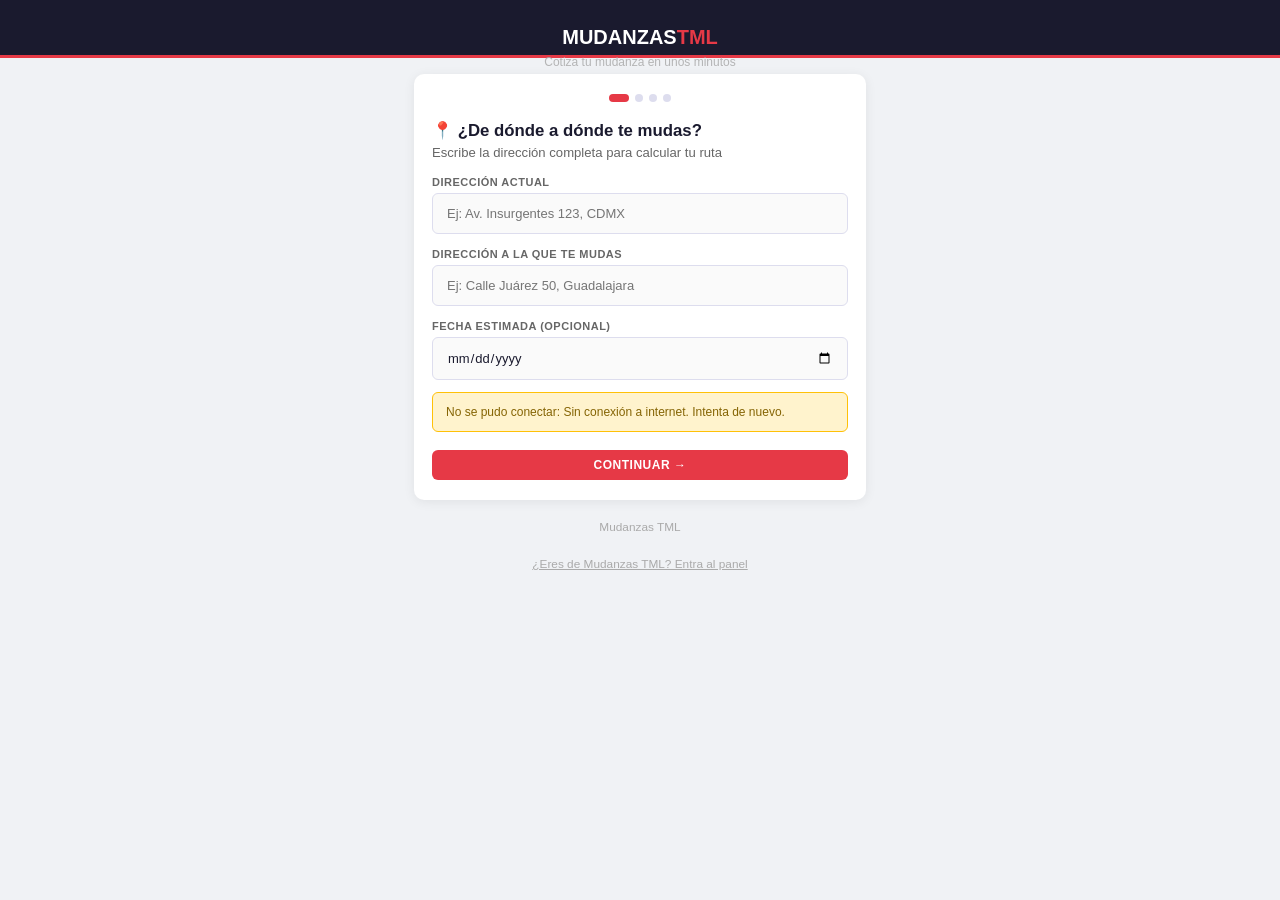
<file: cotiza.html>
<!DOCTYPE html>
<html lang="es">
<head>
<meta charset="UTF-8">
<meta name="viewport" content="width=device-width, initial-scale=1.0, viewport-fit=cover">
<title>Cotiza tu mudanza — Mudanzas TML</title>
<script src="inventario.js?v=20261118204909"></script>
<style>
*, *::before, *::after { box-sizing: border-box; margin: 0; padding: 0; }
:root {
  --primary: #1a56db;
  --primary-dark: #1e429f;
  --accent: #ff6b35;
  --success: #0e9f6e;
  --gray-50: #f9fafb;
  --gray-100: #f3f4f6;
  --gray-200: #e5e7eb;
  --gray-400: #9ca3af;
  --gray-600: #4b5563;
  --gray-800: #1f2937;
}
body {
  font-family: 'Segoe UI', system-ui, sans-serif;
  background: var(--gray-50);
  color: var(--gray-800);
  min-height: 100vh;
}
header {
  background: linear-gradient(135deg, var(--primary), var(--primary-dark));
  color: #fff; padding: 22px 16px; text-align: center;
}
header .logo { font-size: 2.2rem; }
header h1 { font-size: 1.2rem; font-weight: 800; margin-top: 4px; }
header p { font-size: .82rem; opacity: .85; margin-top: 4px; }

.wrap { max-width: 480px; margin: 0 auto; padding: 16px 14px 40px; }
.card { background: #fff; border-radius: 14px; box-shadow: 0 4px 20px rgba(0,0,0,.08); padding: 20px 18px; }

.pasos { display: flex; justify-content: center; gap: 6px; margin-bottom: 18px; }
.punto { width: 8px; height: 8px; border-radius: 50%; background: var(--gray-200); transition: .2s; }
.punto.activo { background: var(--primary); width: 20px; border-radius: 4px; }
.punto.hecho { background: var(--success); }

.section { display: none; }
.section.active { display: block; }

h2 { font-size: 1.05rem; font-weight: 700; margin-bottom: 4px; }
.desc { font-size: .82rem; color: var(--gray-600); margin-bottom: 16px; }

label { display: block; font-size: .84rem; font-weight: 600; color: var(--gray-600); margin: 14px 0 5px; }
label:first-of-type { margin-top: 0; }
input, textarea, select {
  width: 100%; padding: 12px 14px; border: 1.5px solid var(--gray-200);
  border-radius: 9px; font-size: .92rem; background: var(--gray-50);
  -webkit-appearance: none;
}
input:focus, textarea:focus { outline: none; border-color: var(--primary); background: #fff; }
textarea { min-height: 90px; resize: vertical; }
.input-row { display: grid; grid-template-columns: 1fr 1fr; gap: 10px; }

.toggle-row {
  display: flex; align-items: center; justify-content: space-between;
  padding: 12px 14px; background: var(--gray-50); border: 1.5px solid var(--gray-200);
  border-radius: 9px; margin-top: 10px;
}
.toggle-row span { font-size: .86rem; font-weight: 600; color: var(--gray-800); }
.switch { position: relative; width: 46px; height: 26px; flex-shrink: 0; }
.switch input { opacity: 0; width: 0; height: 0; }
.slider-tg { position: absolute; inset: 0; background: var(--gray-200); border-radius: 20px; cursor: pointer; transition: .2s; }
.slider-tg::before { content: ''; position: absolute; width: 20px; height: 20px; left: 3px; top: 3px; background: #fff; border-radius: 50%; transition: .2s; }
.switch input:checked + .slider-tg { background: var(--success); }
.switch input:checked + .slider-tg::before { transform: translateX(20px); }

.btn {
  display: inline-flex; align-items: center; justify-content: center; gap: 6px;
  width: 100%; padding: 13px; border-radius: 10px; border: none;
  font-size: .95rem; font-weight: 700; cursor: pointer; margin-top: 18px;
}
.btn-primary { background: var(--primary); color: #fff; }
.btn-primary:disabled { opacity: .5; cursor: not-allowed; }
.btn-outline { background: #fff; border: 2px solid var(--gray-200); color: var(--gray-600); margin-top: 10px; }
.btn-accent { background: var(--accent); color: #fff; }
.btn-row { display: flex; gap: 10px; }
.btn-row .btn { margin-top: 0; }

.drop-zone {
  border: 2px dashed var(--gray-200); border-radius: 10px; padding: 24px 14px;
  text-align: center; cursor: pointer; background: var(--gray-50); margin-top: 4px;
}
.drop-zone:hover { border-color: var(--primary); }
.drop-zone .ic { font-size: 2rem; }
.drop-zone p { font-size: .82rem; color: var(--gray-600); margin-top: 6px; }
.preview-grid { display: grid; grid-template-columns: repeat(4, 1fr); gap: 6px; margin-top: 10px; }
.preview-grid img { width: 100%; aspect-ratio: 1; object-fit: cover; border-radius: 6px; }

.alert { padding: 10px 13px; border-radius: 8px; font-size: .82rem; margin-top: 12px; line-height: 1.5; }
.alert-info { background: #f0f2f5; color: var(--primary); border: 1px solid #ddddee; }
.alert-success { background: #f0fdf4; color: #166534; border: 1px solid #86efac; }
.alert-warn { background: #fffbeb; color: #92400e; border: 1px solid #fde68a; }

.loader { display: none; text-align: center; padding: 20px; color: var(--gray-600); font-size: .85rem; }
.spinner {
  width: 30px; height: 30px; border: 4px solid var(--gray-200);
  border-top-color: var(--primary); border-radius: 50%;
  animation: spin .8s linear infinite; margin: 0 auto 10px;
}
@keyframes spin { to { transform: rotate(360deg); } }

.resultado { text-align: center; padding: 10px 0; }
.resultado .folio { font-size: .8rem; color: var(--gray-400); }
.resultado .total { font-size: 2.4rem; font-weight: 800; color: var(--primary); margin: 8px 0; }
.resultado .vigencia { font-size: .82rem; color: var(--gray-600); }

footer { text-align: center; font-size: .74rem; color: var(--gray-400); padding: 20px 16px; }
.inv-grupo { border: 1.5px solid var(--gray-200); border-radius: 8px; margin-bottom: 6px; }
.inv-grupo summary { padding: 10px 12px; font-weight: 700; font-size: .85rem; cursor: pointer; }
.inv-fila { display: flex; justify-content: space-between; align-items: center; padding: 6px 12px; border-top: 1px solid var(--gray-100); font-size: .83rem; gap: 8px; }
.inv-fila small { color: var(--gray-400); }
.inv-ctl { display: flex; align-items: center; gap: 8px; }
.inv-ctl button { width: 34px; height: 34px; border-radius: 8px; border: 1.5px solid var(--gray-200); background: #fff; font-size: 1.1rem; cursor: pointer; }
.inv-ctl b { min-width: 20px; text-align: center; }
.tabs-inv { display: flex; gap: 6px; margin-bottom: 12px; }
.tabs-inv button { flex: 1; min-height: 40px; border: 1.5px solid var(--gray-200); background: #fff; border-radius: 8px; font-weight: 600; font-size: .78rem; cursor: pointer; color: var(--gray-600); }
.tabs-inv button.on { border-color: var(--primary); color: var(--primary); background: #f0f2f5; }
.sel-total { background: #f0f2f5; border: 1.5px solid #ddddee; border-radius: 8px; padding: 10px 12px; font-weight: 700; color: var(--primary); margin-top: 10px; text-align: center; }
</style>
<!-- Tema del sistema Mudanzas TML (mismo look que los demás módulos). Va al final: manda sobre lo de arriba. -->
<link rel="stylesheet" href="tml-theme.css?v=20261118204909">
<script>(function(){var V='20261118204909';fetch('version.txt?t='+Date.now(),{cache:'no-store'}).then(function(r){return r.text()}).then(function(v){v=v.trim();if(v&&v!==V&&location.search.indexOf('v='+v)<0){location.replace(location.pathname+'?v='+v)}}).catch(function(){})})();</script>
</head>
<body class="tml-portal">

<header>
  <h1>MUDANZAS <span class="tml-marca">TML</span></h1>
  <p>Cotiza tu mudanza en unos minutos</p>
</header>

<div class="wrap">
  <div class="card">
    <div class="pasos">
      <div class="punto activo" id="pt1"></div><div class="punto" id="pt2"></div><div class="punto" id="pt3"></div><div class="punto" id="pt4"></div>
    </div>

    <!-- PASO 1: DIRECCIONES -->
    <div class="section active" id="sec1">
      <h2>📍 ¿De dónde a dónde te mudas?</h2>
      <div class="desc">Escribe la dirección completa para calcular tu ruta</div>
      <label>Dirección actual</label>
      <input type="text" id="origen" placeholder="Ej: Av. Insurgentes 123, CDMX" maxlength="200">
      <label>Dirección a la que te mudas</label>
      <input type="text" id="destino" placeholder="Ej: Calle Juárez 50, Guadalajara" maxlength="200">
      <label>Fecha estimada (opcional)</label>
      <input type="date" id="fecha-carga">
      <div id="error-1" class="alert alert-warn" style="display:none"></div>
      <div id="loader-1" class="loader"><div class="spinner"></div>Buscando direcciones y calculando tu ruta...</div>
      <button class="btn btn-primary" id="btn-paso1" onclick="irASiguiente()">Continuar →</button>
    </div>

    <!-- PASO 2: INVENTARIO -->
    <div class="section" id="sec2">
      <h2>📦 ¿Qué vas a mudar?</h2>
      <div class="desc">Marca tus muebles o escribe la lista — calculamos el tamaño del camión</div>
      <div class="tabs-inv">
        <button class="on" id="tb-lista" onclick="tabInv('lista')">🪑 Elegir muebles</button>
        <button id="tb-texto" onclick="tabInv('texto')">✍️ Escribir lista</button>
        <button id="tb-fotos" onclick="tabInv('fotos')">📷 Foto de lista</button>
      </div>
      <div id="pn-lista">
        <div id="selector-muebles"></div>
        <div class="sel-total" id="sel-total">0 m³</div>
      </div>
      <div id="pn-texto" style="display:none">
        <label style="margin-top:0">Escribe o pega la lista de tus cosas</label>
        <textarea id="texto-inventario" maxlength="5000" placeholder="Ej: 1 sofá de 3 plazas, cama queen, refrigerador, 2 roperos..."></textarea>
      </div>
      <div id="pn-fotos" style="display:none">
        <div class="drop-zone" onclick="document.getElementById('file-input').click()">
          <div class="ic">📷</div>
          <p>Toca para subir una foto o captura de tu lista escrita (hasta 3)</p>
        </div>
        <input type="file" id="file-input" accept="image/*" multiple style="display:none" onchange="agregarArchivos(this.files)">
        <div class="preview-grid" id="preview-grid"></div>
      </div>
      <div id="loader-2" class="loader"><div class="spinner"></div>Calculando el tamaño de tu mudanza...</div>
      <div id="resultado-ia" class="alert alert-success" style="display:none"></div>
      <div id="error-2" class="alert alert-warn" style="display:none"></div>
      <button class="btn btn-primary" id="btn-paso2" onclick="analizarInventario()">Calcular tamaño →</button>
      <button class="btn btn-outline" onclick="irAPaso(3)">Prefiero no decirlo, continuar</button>
    </div>

    <!-- PASO 3: DETALLES -->
    <div class="section" id="sec3">
      <h2>🏠 Unos detalles rápidos</h2>
      <div class="desc">Esto nos ayuda a calcular bien tu precio</div>
      <label style="margin-top:0">¿Tu casa actual tiene elevador?</label>
      <div class="toggle-row"><span>Sí hay elevador</span>
        <label class="switch"><input type="checkbox" id="elevador-origen" onchange="actualizarPisos()"><span class="slider-tg"></span></label></div>
      <div id="wrap-piso-origen"><label>¿En qué piso vives? (0 = planta baja)</label><input type="number" id="piso-origen-num" min="0" max="60" placeholder="Ej: 3"></div>
      <label>¿El nuevo lugar tiene elevador?</label>
      <div class="toggle-row"><span>Sí hay elevador</span>
        <label class="switch"><input type="checkbox" id="elevador-destino" onchange="actualizarPisos()"><span class="slider-tg"></span></label></div>
      <div id="wrap-piso-destino"><label>¿En qué piso queda? (0 = planta baja)</label><input type="number" id="piso-destino-num" min="0" max="60" placeholder="Ej: 2"></div>
      <div class="toggle-row" style="margin-top:18px"><span>📦 ¿Necesitas ayuda para empacar?</span>
        <label class="switch"><input type="checkbox" id="necesita-empaque"><span class="slider-tg"></span></label></div>
      <label>Algo especial que debamos saber (piano, caja fuerte, etc.)</label>
      <textarea id="notas-especiales" placeholder="Opcional" maxlength="500"></textarea>
      <button class="btn btn-primary" onclick="irAPaso(4)">Continuar →</button>
    </div>

    <!-- PASO 4: CONTACTO -->
    <div class="section" id="sec4">
      <h2>👤 ¿Cómo te contactamos?</h2>
      <div class="desc">Para enviarte tu cotización</div>
      <label style="margin-top:0">Nombre completo</label>
      <input type="text" id="cliente-nombre" placeholder="Tu nombre" maxlength="80">
      <label>WhatsApp</label>
      <input type="tel" id="cliente-tel" placeholder="55 0000 0000" maxlength="20">
      <div id="error-4" class="alert alert-warn" style="display:none"></div>
      <div id="loader-4" class="loader"><div class="spinner"></div>Generando tu cotización...</div>
      <button class="btn btn-accent" id="btn-cotizar" onclick="generarCotizacionPublica()">🧮 Ver mi cotización</button>
    </div>

    <!-- RESULTADO -->
    <div class="section" id="sec-resultado">
      <div class="resultado">
        <div style="font-size:2.4rem">✅</div>
        <h2 style="margin-top:8px" id="res-titulo">¡Listo!</h2>
        <div class="folio" id="res-folio"></div>
        <div class="total" id="res-total"></div>
        <div class="vigencia" id="res-vigencia"></div>
        <div class="alert alert-info" style="text-align:left;margin-top:16px">Este precio es un estimado según lo que nos contaste. El precio final se confirma con una breve visita — sin compromiso.</div>
      </div>
      <div id="error-pdf" class="alert alert-warn" style="display:none"></div>
      <button class="btn btn-accent" id="btn-pdf" onclick="descargarPdfPublico()">📄 Descargar mi cotización (PDF)</button>
      <button class="btn btn-primary" id="btn-wa" style="display:none" onclick="agendarPorWhatsApp()">📲 Agendar visita por WhatsApp</button>
      <button class="btn btn-outline" onclick="location.reload()">Hacer otra cotización</button>
    </div>
  </div>
  <footer id="pie">Mudanzas TML</footer>
  <div style="text-align:center;padding:0 16px 24px">
    <a href="index.html?panel=1" style="font-size:.74rem;color:var(--gray-400)">¿Eres de Mudanzas TML? Entra al panel</a>
  </div>
</div>

<script>
const API_URL = 'https://script.google.com/macros/s/AKfycbw76QcJ1KMxTnVj8OxVOGHphHOPjT_87bwSTHoMetI3oNJ0bluNB3w2wXs2IAoKdZvciQ/exec';
const S = { token: null, telefono: '', unidad: 35, m3: 20, iaArchivos: [], selM3: 0, selItems: [], tab: 'lista' };
const $ = id => document.getElementById(id);
function api(fn, ...args) {
  return fetch(API_URL, { method: 'POST', headers: { 'Content-Type': 'text/plain;charset=utf-8' }, body: JSON.stringify({ fn: fn, args: args }) })
    .then(r => r.json(), () => { throw 'Sin conexión a internet. Intenta de nuevo.'; })
    .then(j => { if (!j.ok) throw j.error || 'Error'; return j.r; });
}
function limpiarTelWA(tel) {
  let t = (tel || '').replace(/[\s\-\(\)\+\.]/g, '');
  if (t.length === 10) t = '52' + t; else if (t.startsWith('1') && t.length === 11) t = '52' + t.slice(1);
  return t;
}
function agendarPorWhatsApp() {
  const folio = $('res-folio').textContent || '';
  window.open(`https://wa.me/${limpiarTelWA(S.telefono)}?text=${encodeURIComponent(`Hola, quiero agendar mi visita de estimación. Mi cotización es ${folio}.`)}`, '_blank');
}
function mostrarPaso(n) {
  ['sec1','sec2','sec3','sec4','sec-resultado'].forEach((id, i) => $(id).classList.toggle('active', i === n - 1));
  for (let i = 1; i <= 4; i++) { const p = $('pt' + i); p.classList.remove('activo', 'hecho'); if (i < n) p.classList.add('hecho'); if (i === n) p.classList.add('activo'); }
  window.scrollTo(0, 0);
}
function irAPaso(n) { mostrarPaso(n); }
const sesionLista = api('pubSesion').then(r => {
  S.token = r.token; S.telefono = r.telefono || '';
  if (S.telefono) { $('pie').textContent = 'Mudanzas TML · ' + S.telefono; $('btn-wa').style.display = ''; }
}, e => { $('error-1').textContent = 'No se pudo conectar: ' + e; $('error-1').style.display = 'block'; });

// ── Paso 1 ────────────────────────────────────────────────────────────────
async function irASiguiente() {
  const o = $('origen').value.trim(), d = $('destino').value.trim(), err = $('error-1');
  err.style.display = 'none';
  if (!o || !d) { err.textContent = 'Escribe ambas direcciones para continuar.'; err.style.display = 'block'; return; }
  $('loader-1').style.display = 'block'; $('btn-paso1').disabled = true;
  try {
    await sesionLista; if (!S.token) throw 'Recarga la página e intenta de nuevo.';
    const [go, gd] = await Promise.all([api('pubGeocode', S.token, o), api('pubGeocode', S.token, d)]);
    await api('pubRuta', S.token, { olat: go.lat, olon: go.lon, dlat: gd.lat, dlon: gd.lon, unidad: S.unidad });
    mostrarPaso(2);
  } catch (e) { err.textContent = e; err.style.display = 'block'; }
  $('loader-1').style.display = 'none'; $('btn-paso1').disabled = false;
}

// ── Paso 2 ────────────────────────────────────────────────────────────────
TMLInventario.armarSelector($('selector-muebles'), (m3, items) => { S.selM3 = m3; S.selItems = items; $('sel-total').textContent = m3 + ' m³ · ' + items.reduce((s, i) => s + i.cantidad, 0) + ' piezas'; });
function tabInv(t) { S.tab = t; ['lista','texto','fotos'].forEach(x => { $('pn-' + x).style.display = x === t ? 'block' : 'none'; $('tb-' + x).classList.toggle('on', x === t); }); }
function agregarArchivos(files) {
  for (const f of files) { if (!f.type.startsWith('image/')) continue; if (S.iaArchivos.length >= 3) break; S.iaArchivos.push(f); }
  const grid = $('preview-grid'); grid.innerHTML = '';
  S.iaArchivos.forEach(f => { const img = document.createElement('img'); img.src = URL.createObjectURL(f); grid.appendChild(img); });
}
function usarM3(m3, texto) {
  S.m3 = Math.min(Math.max(Math.round(m3), 5), 85); S.unidad = S.m3 <= 35 ? 35 : 85;
  $('resultado-ia').textContent = `📦 Calculamos ~${S.m3} m³ — te asignamos un camión de ${S.unidad} m³. Es un estimado inicial; lo ajustamos contigo en la visita.`;
  $('resultado-ia').style.display = 'block';
  S.inventarioTexto = texto || '';
  setTimeout(() => irAPaso(3), 1200);
}
async function analizarInventario() {
  const err = $('error-2'); err.style.display = 'none';
  const falla = m => { err.textContent = m; err.style.display = 'block'; };
  if (S.tab === 'lista') {
    if (!S.selM3) return falla('Marca tus muebles con el botón +, o elige otra opción.');
    return usarM3(S.selM3, S.selItems.map(i => i.cantidad + ' ' + i.articulo).join(', '));
  }
  let texto = $('texto-inventario').value.trim();
  if (S.tab === 'fotos') {
    if (!S.iaArchivos.length) return falla('Sube la foto de tu lista.');
    $('loader-2').style.display = 'block'; $('btn-paso2').disabled = true;
    try { const imgs = await Promise.all(S.iaArchivos.map(TMLInventario.fotoABase64)); texto = (await api('pubLeer', S.token, imgs)).texto || ''; }
    catch (e) { $('loader-2').style.display = 'none'; $('btn-paso2').disabled = false; return falla(e); }
    $('loader-2').style.display = 'none'; $('btn-paso2').disabled = false;
  }
  if (!texto) return falla(S.tab === 'fotos' ? 'No pudimos leer texto en la foto. Mejor elige tus muebles de la lista.' : 'Escribe qué vas a mudar.');
  const d = TMLInventario.analizarTexto(texto);
  if (!d.m3_estimado) return falla('No reconocimos los muebles. Intenta elegirlos de la lista (pestaña "Elegir muebles").');
  if (d.cliente_nombre && !$('cliente-nombre').value) $('cliente-nombre').value = d.cliente_nombre;
  if (d.cliente_tel && !$('cliente-tel').value) $('cliente-tel').value = d.cliente_tel;
  usarM3(d.m3_estimado, (d.inventario || []).map(i => i.cantidad + ' ' + i.articulo).join(', '));
}

// ── Paso 3 / 4 ────────────────────────────────────────────────────────────
function actualizarPisos() {
  $('wrap-piso-origen').style.display = $('elevador-origen').checked ? 'none' : 'block';
  $('wrap-piso-destino').style.display = $('elevador-destino').checked ? 'none' : 'block';
}
const _mxn = new Intl.NumberFormat('es-MX', { style: 'currency', currency: 'MXN', minimumFractionDigits: 2, maximumFractionDigits: 2 });
function formatMXN(n) { return _mxn.format(Number(n) || 0); }
const fmx = formatMXN;
const _MESES = ['enero','febrero','marzo','abril','mayo','junio','julio','agosto','septiembre','octubre','noviembre','diciembre'];
function fechaISOaTexto(iso, mayus) {
  const m = /^(\d{4})-(\d{2})-(\d{2})$/.exec(String(iso || '').trim());
  if (!m) return String(iso || '').trim();
  const t = Number(m[3]) + ' de ' + _MESES[Number(m[2]) - 1] + ' de ' + m[1];
  return mayus ? t.toUpperCase().replace(/ DE (\d{4})$/, ' DEL $1') : t;
}
try { $('fecha-carga').min = new Date(Date.now() - new Date().getTimezoneOffset() * 6e4).toISOString().slice(0, 10); } catch (e) {}
async function generarCotizacionPublica() {
  const nombre = $('cliente-nombre').value.trim(), tel = $('cliente-tel').value.trim(), err = $('error-4');
  err.style.display = 'none';
  if (!nombre || tel.replace(/\D/g, '').length < 10) { err.textContent = 'Escribe tu nombre y tu WhatsApp (10 dígitos) para ver tu cotización.'; err.style.display = 'block'; return; }
  $('loader-4').style.display = 'block'; $('btn-cotizar').disabled = true;
  const notas = [
    $('necesita-empaque').checked ? 'Cliente pidió ayuda con empaque.' : '',
    $('notas-especiales').value.trim(),
    S.inventarioTexto ? 'Inventario: ' + S.inventarioTexto + ` (≈${S.m3} m³)` : '',
  ].filter(Boolean).join(' ');
  try {
    const d = await api('pubCotizar', S.token, {
      unidad: S.unidad,
      piso_carga: $('elevador-origen').checked ? 0 : (parseInt($('piso-origen-num').value) || 0),
      piso_descarga: $('elevador-destino').checked ? 0 : (parseInt($('piso-destino-num').value) || 0),
      cliente_nombre: nombre, cliente_tel: tel, origen_texto: $('origen').value.trim(), destino_texto: $('destino').value.trim(),
      fecha_carga: fechaISOaTexto($('fecha-carga').value, true), notas: notas,
    });
    $('res-folio').textContent = d.folio; $('res-total').textContent = fmx(d.total);
    $('res-vigencia').textContent = `Cotización válida hasta el ${d.valido_hasta}`;
    $('res-titulo').textContent = `¡Listo, ${nombre}!`;
    mostrarPaso(5);
  } catch (e) { err.textContent = e; err.style.display = 'block'; }
  $('loader-4').style.display = 'none'; $('btn-cotizar').disabled = false;
}
async function descargarPdfPublico() {
  const btn = $('btn-pdf'), err = $('error-pdf');
  err.style.display = 'none'; btn.disabled = true; btn.textContent = '⏳ Generando tu PDF...';
  try {
    const r = await api('pubPdf', S.token), bin = atob(r.b64), arr = new Uint8Array(bin.length);
    for (let i = 0; i < bin.length; i++) arr[i] = bin.charCodeAt(i);
    const url = URL.createObjectURL(new Blob([arr], { type: 'application/pdf' })), a = document.createElement('a');
    a.href = url; a.download = r.nombre; document.body.appendChild(a); a.click(); a.remove();
    setTimeout(() => URL.revokeObjectURL(url), 4000);
  } catch (e) { err.textContent = e; err.style.display = 'block'; }
  btn.disabled = false; btn.textContent = '📄 Descargar mi cotización (PDF)';
}
</script>
</body>
</html>
</file>
<file: tml-theme.css>
/* ═══════════════════════════════════════════════════════════════════════
   Tema visual del sistema Mudanzas TML — mismo look que mudanzastml.mx y
   sus módulos (anticipos, liquidaciones, etc.).

   Los valores salieron del CSS en producción de anticipos.mudanzastml.mx,
   para que el Cotizador no se vea como un sitio aparte.

   Se carga DESPUÉS del <style> de cada página: aquí solo van colores y
   presentación. Nada de layout nuevo, ids ni clases que use el JS.
   ═══════════════════════════════════════════════════════════════════════ */

:root {
  --tml-navy:     #1a1a2e;   /* header, encabezados de tabla, texto principal */
  --tml-navy-2:   #16213e;
  --tml-red:      #e63946;   /* marca: botones principales, acentos */
  --tml-red-dark: #c1121f;   /* hover del botón principal */
  --tml-green:    #2d6a4f;   /* acciones positivas */
  --tml-bg:       #f0f2f5;   /* fondo de página */
  --tml-card:     #ffffff;
  --tml-border:   #ddddee;   /* bordes de inputs y badges */
  --tml-input-bg: #fafafa;
  --tml-muted:    #666666;   /* etiquetas */
  --tml-muted-2:  #888888;   /* subtextos */
  --tml-muted-3:  #aaaaaa;   /* links secundarios */
  --tml-gold:     #ffd166;   /* totales sobre barras navy */

  /* Las variables que ya usaban las páginas apuntan ahora al tema TML,
     así el cambio alcanza todo sin tocar cada regla una por una. */
  --primary:      #1a1a2e;
  --primary-dark: #16213e;
  --accent:       #e63946;
  --success:      #2d6a4f;
  --gray-50:      #fafafa;
  --gray-100:     #f0f2f5;
  --gray-200:     #ddddee;
  --gray-400:     #aaaaaa;
  --gray-600:     #666666;
  --gray-800:     #1a1a2e;
  --shadow:       0 2px 12px rgba(0,0,0,.07);
  --radius:       10px;
}

body, input, select, textarea, button {
  font-family: 'Segoe UI', Arial, sans-serif;
}
body { background: var(--tml-bg); color: var(--tml-navy); }

/* ── Header ───────────────────────────────────────────────────────────── */
header {
  background: var(--tml-navy); color: #fff;
  padding: 0 20px; height: 58px; box-sizing: border-box;
  border-bottom: 3px solid var(--tml-red);
  box-shadow: none; gap: 10px; flex-wrap: nowrap;
}
header h1 {
  display: flex; align-items: center; gap: 0; min-width: 0;
  font-size: 18px; font-weight: 800; letter-spacing: 0;
}
header .tml-logo { height: 36px; width: auto; display: block; }
/* "MUDANZAS TML" con TML en rojo, igual que los demás módulos. */
header h1 .tml-marca { color: var(--tml-red); }
header h1 .tml-modulo {
  color: var(--tml-muted-3); font-size: 12px; font-weight: 600;
  text-transform: uppercase; letter-spacing: 1px; margin-left: 10px;
}
.btn-logout {
  background: transparent; border: 1px solid #333; color: var(--tml-muted-3);
  border-radius: 5px; padding: 6px 12px; font-size: 12px; font-weight: 600;
  min-height: 0;
}
.btn-logout:hover { color: #fff; border-color: #555; }

/* Barra de módulos: un solo renglón que se arrastra de lado, como el panel principal. */
.tml-modulos {
  background: var(--tml-navy); border-bottom: 1px solid #2a2a44;
  flex-wrap: nowrap; overflow-x: auto; white-space: nowrap;
  top: 58px; gap: 6px;
  scrollbar-width: none; -ms-overflow-style: none;
}
.tml-modulos::-webkit-scrollbar { display: none; }
.tml-modulos a { flex: 0 0 auto; }
.tml-modulos a {
  color: var(--tml-muted-3); font-size: 12px; padding: 6px 12px;
  border: 1px solid #333; border-radius: 5px; text-decoration: none;
}
.tml-modulos a:hover { color: #fff; border-color: #555; }
.tml-modulos a.activo { background: var(--tml-red); border-color: var(--tml-red); color: #fff; }

/* ── Entrada (login) ──────────────────────────────────────────────────── */
/* Mismo overlay navy a pantalla completa que usan los otros módulos. */
#pantalla-login, #pantalla-cargando {
  position: fixed; inset: 0; z-index: 999;
  background: var(--tml-navy); color: #fff;
  display: flex; align-items: center; justify-content: center;
  margin: 0; max-width: none; padding: 16px;
}
#pantalla-login.oculto, #pantalla-cargando.oculto { display: none; }
#pantalla-login .card {
  background: var(--tml-card); border-radius: 14px; width: 360px; max-width: 100%;
  box-shadow: 0 20px 60px rgba(0,0,0,.4);
}
#pantalla-login .card-body { padding: 36px; }
#pantalla-login h2 {
  font-size: 20px; font-weight: 800; color: var(--tml-navy);
  text-align: center; margin-bottom: 2px;
}
#pantalla-login h2 .tml-marca { color: var(--tml-red); }
#pantalla-login .tml-sub {
  text-align: center; font-size: 12px; color: var(--tml-muted-2);
  text-transform: uppercase; letter-spacing: 1px; margin-bottom: 22px;
}
#pantalla-login label {
  font-size: 11px; font-weight: 700; color: var(--tml-muted);
  text-transform: uppercase; letter-spacing: .5px;
}
#pantalla-login .btn-primary { border-radius: 8px; padding: 11px; font-size: 14px; }
#pantalla-login a { color: var(--tml-muted-3); text-decoration: none; }
#pantalla-login a:hover { text-decoration: underline; }
#pantalla-cargando { color: var(--tml-muted-3); flex-direction: column; }
#pantalla-cargando .spinner {
  width: 42px; height: 42px; border: 4px solid #2a2a44;
  border-top-color: var(--tml-red); margin-bottom: 14px;
}

/* ── Formularios ──────────────────────────────────────────────────────── */
label {
  font-size: 11px; font-weight: 700; color: var(--tml-muted);
  text-transform: uppercase; letter-spacing: .5px;
}
input, select, textarea {
  background: var(--tml-input-bg); border: 1.5px solid var(--tml-border);
  border-radius: 6px; font-size: 13px; color: var(--tml-navy);
}
input:focus, select:focus, textarea:focus { border-color: var(--tml-red); background: #fff; }
input[type=checkbox] { accent-color: var(--tml-red); }
input[type=radio] { accent-color: var(--tml-red); }

/* ── Tarjetas ─────────────────────────────────────────────────────────── */
.card { border-radius: 10px; box-shadow: var(--shadow); }
.card-header {
  background: var(--tml-navy); color: #fff;
  font-size: 12px; font-weight: 700; text-transform: uppercase; letter-spacing: 1px;
}

/* ── Paso 3 (Detalles): tarjetas blancas, sin fondos pastel ───────────── */
.extra-block {
  background: var(--tml-card); border: 0.8px solid var(--tml-border);
  border-left: 3px solid var(--tml-red); border-radius: 10px;
  padding: 16px 20px; margin-top: 12px;
}
.extra-block .extra-titulo {
  display: block; font-size: 12px; font-weight: 700; color: var(--tml-navy);
  text-transform: uppercase; letter-spacing: 1px; margin-bottom: 4px;
}
.extra-block label .extra-titulo { display: inline; margin-bottom: 0; }
.extra-block .extra-nota { font-size: 11px; color: var(--tml-muted-2); margin-bottom: 10px; }
.extra-block label { color: var(--tml-muted); }

/* ── 4 · Barra de m³ ──────────────────────────────────────────────────── */
input[type=range] {
  -webkit-appearance: none; appearance: none; accent-color: var(--tml-red);
  flex: 1; min-width: 120px; height: 18px; background: transparent; cursor: pointer;
}
input[type=range]::-webkit-slider-runnable-track {
  height: 4px; border-radius: 2px; background: var(--tml-border);
}
input[type=range]::-moz-range-track { height: 4px; border-radius: 2px; background: var(--tml-border); }
input[type=range]::-webkit-slider-thumb {
  -webkit-appearance: none; appearance: none; margin-top: -6px;
  width: 16px; height: 16px; border-radius: 50%; background: var(--tml-red); border: none;
}
input[type=range]::-moz-range-thumb {
  width: 16px; height: 16px; border-radius: 50%; background: var(--tml-red); border: none;
}

/* ── 10 · Lupa / palomita de las direcciones ──────────────────────────── */
.addr-ok { color: var(--tml-green); font-weight: 700; font-size: 1.05rem; }

/* ── Botones ──────────────────────────────────────────────────────────── */
.btn {
  border-radius: 6px; font-size: 12px; font-weight: 700;
  text-transform: uppercase; letter-spacing: .5px; padding: 8px 18px;
}
.btn-primary, .btn-accent { background: var(--tml-red); color: #fff; }
.btn-primary:hover, .btn-primary:active,
.btn-accent:hover, .btn-accent:active { background: var(--tml-red-dark); }
.btn-success { background: var(--tml-green); color: #fff; }
.btn-outline { background: #fff; color: var(--tml-navy); border: 1.5px solid var(--tml-navy); }
.btn-lg { font-size: 13px; padding: 11px 20px; }

/* ── Pasos (①②③④) ────────────────────────────────────────────────────── */
.step { color: var(--tml-muted-3); text-transform: uppercase; letter-spacing: .5px; font-size: .7rem; }
.step.active { color: var(--tml-red); border-color: var(--tml-red); }
.step.done { color: var(--tml-green); border-color: var(--tml-green); }
.punto.activo { background: var(--tml-red); }
.punto.hecho { background: var(--tml-green); }

/* ── Tablas ───────────────────────────────────────────────────────────── */
table { font-size: 13px; }
#pantalla-leads th, .desglose thead th {
  background: var(--tml-navy); color: #fff; font-size: 11px; font-weight: 600;
  text-transform: uppercase; letter-spacing: .7px; padding: 8px 10px;
}
#pantalla-leads td { padding: 7px 10px; }
.tabla-scroll, .tbl-wrap { overflow-x: auto; }

/* ── Cotización y acentos ─────────────────────────────────────────────── */
.cot-header { background: var(--tml-navy); border-radius: 8px; }
.cot-header .cot-total { color: var(--tml-gold); }
.cot-zona { background: rgba(255,255,255,.14); }
.desglose .total-row td { color: var(--tml-red); }
.caseta-tarifa { color: var(--tml-red); }
.unidad-card.selected { border-color: var(--tml-red); background: #fdeaec; }
.unidad-card:hover { border-color: var(--tml-red); }
.unidad-card .titulo { color: var(--tml-navy); }
.tabs-inv button.on { border-color: var(--tml-red); color: var(--tml-red); background: #fdeaec; }
.ruta-badge .val { color: var(--tml-red); }
.inv-total, .sel-total { background: #fdeaec; border-color: #f5c2c7; color: var(--tml-red); }
.drop-zone { border: 1.6px dashed #c0c4cc; background: var(--tml-input-bg); border-radius: 8px; }
.drop-zone:hover, .drop-zone.drag-over { border-color: var(--tml-red); background: #fdeaec; }
.drop-zone strong { color: var(--tml-red); }

/* ── Avisos ───────────────────────────────────────────────────────────── */
.alert { border-radius: 6px; font-size: 12px; }
.alert-info { background: #dbeafe; color: #1e40af; border: 1px solid #93c5fd; }
.alert-warn { background: #fff3cd; color: #856404; border: 1px solid #ffc107; }
.alert-success { background: #d1e7dd; color: var(--tml-green); border: 1px solid #a3cfbb; }
#error-login { background: transparent; border: none; color: var(--tml-red); font-size: 12px; padding: 8px 0 0; }

/* ── Modal ────────────────────────────────────────────────────────────── */
.modal-header {
  background: var(--tml-navy); color: #fff;
  font-size: 12px; text-transform: uppercase; letter-spacing: 1px;
}
.modal-header h3 { font-size: 12px; font-weight: 700; text-transform: uppercase; letter-spacing: 1px; }
.spinner { border-top-color: var(--tml-red); }

/* ── Portal de clientes ───────────────────────────────────────────────── */
body.tml-portal header {
  display: block; text-align: center; padding: 22px 16px;
}
body.tml-portal header h1 { font-size: 20px; justify-content: center; }
body.tml-portal header p { font-size: 12px; color: var(--tml-muted-3); margin-top: 6px; }
body.tml-portal .resultado .total { color: var(--tml-red); }
body.tml-portal .card { border-radius: 10px; box-shadow: var(--shadow); }

/* ── 11 · Teléfono y tablet ───────────────────────────────────────────── */
@media (max-width: 768px) {
  /* El cuadro de casetas va debajo del formulario (una sola columna). */
  .container { grid-template-columns: 1fr; }
  .card-sticky { position: static !important; }
  /* Pasos ①-④ compactos. */
  .step { font-size: .62rem; padding: 7px 1px 6px; letter-spacing: 0; }
  .step .step-num { font-size: .8rem; }
  /* Atrás / Siguiente siempre a la vista. */
  .btn-row-nav {
    position: sticky; bottom: 0; z-index: 50;
    background: var(--tml-card); padding: 10px 0 8px;
    box-shadow: 0 -4px 12px rgba(0,0,0,.08);
  }
  .tabla-scroll, .tbl-wrap, .desglose-wrap { overflow-x: auto; }
}
@media (max-width: 600px) {
  header { padding: 0 14px; }
  header h1 { font-size: 15px; }
  header .tml-logo { height: 28px; }
  /* En pantallas chicas la etiqueta estorba a los botones: se oculta. */
  header h1 .tml-modulo { display: none; }
  .header-right { gap: 6px; }
  #pantalla-login .card-body { padding: 26px 20px; }
  /* En el teléfono el header crece (los botones bajan de línea), así que la
     barra de módulos pegada a 60px se le encimaba al hacer scroll: aquí se
     deja quieta y además no come pantalla. */
  .tml-modulos { position: static; padding: 6px 10px; }
}
</file>
